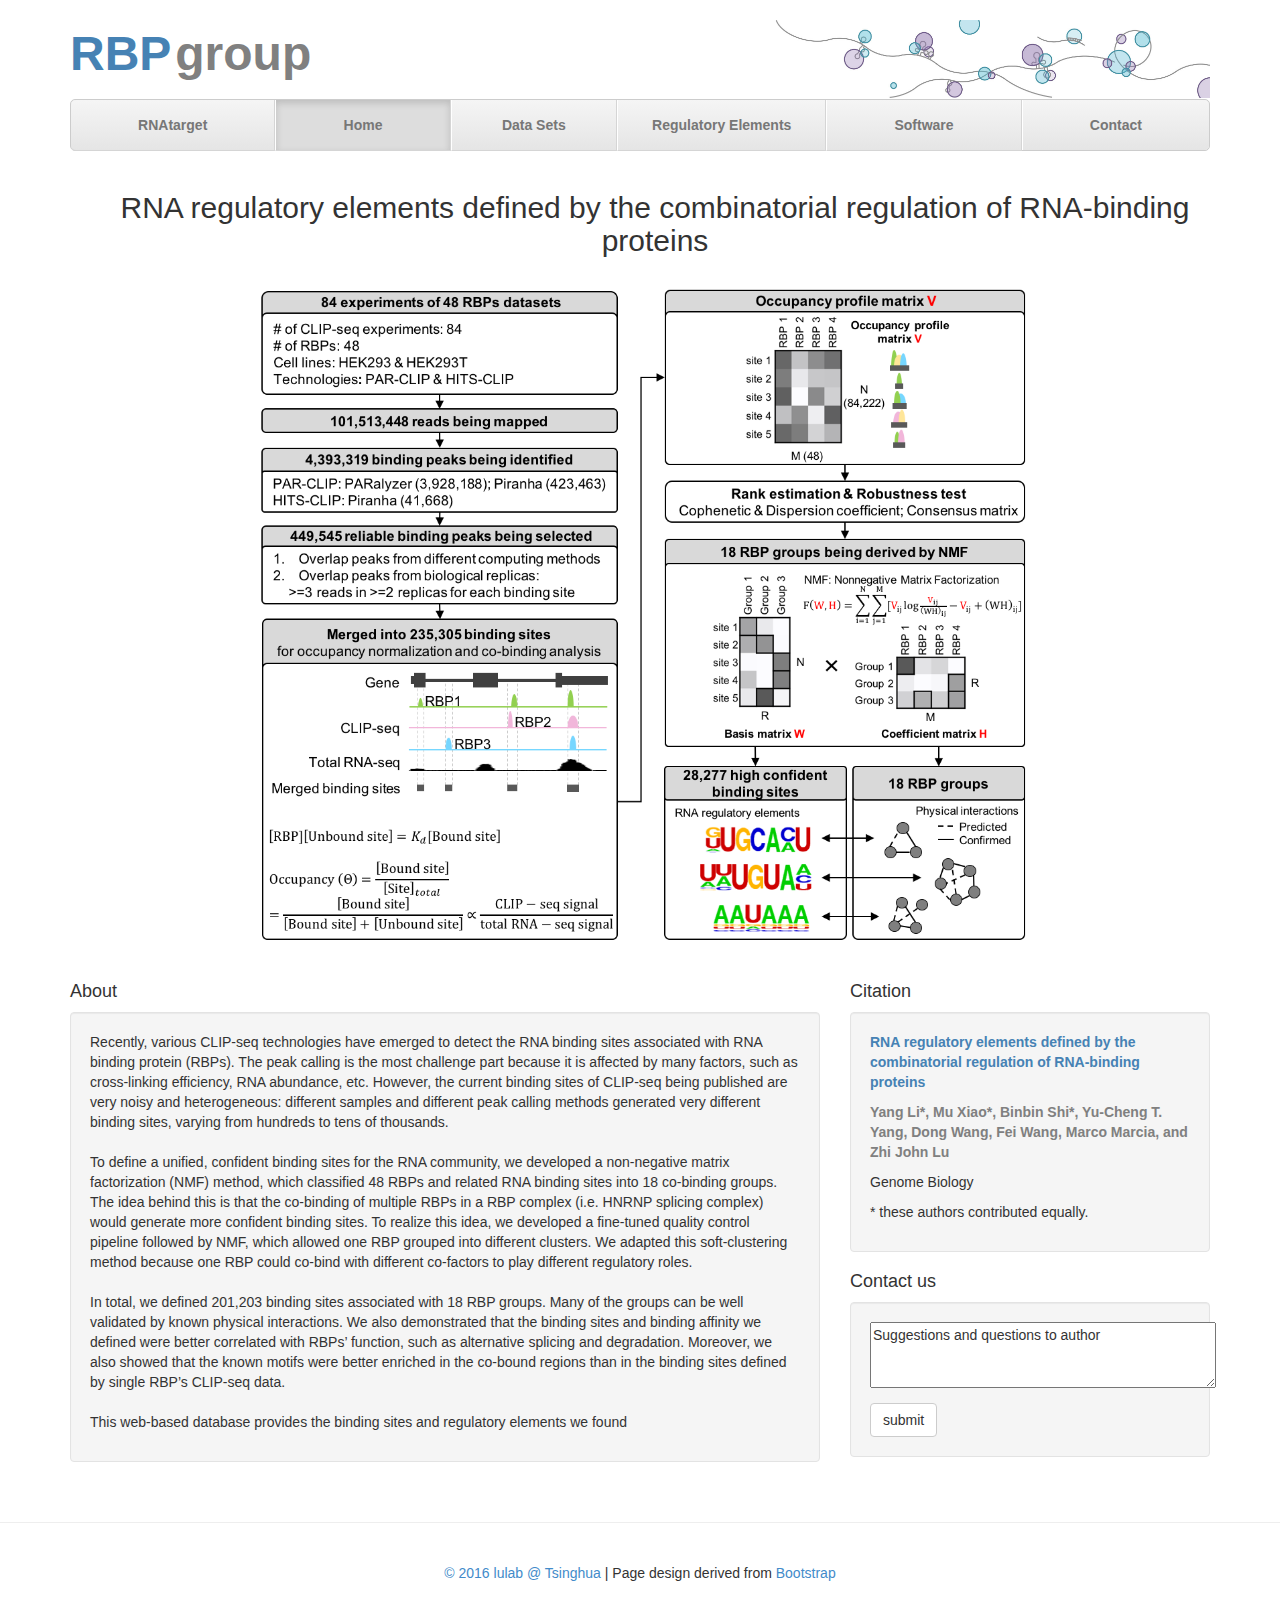
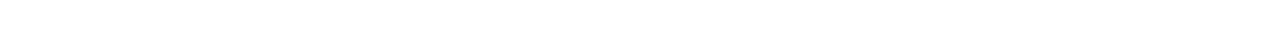
<file: docs/index.html>
<!DOCTYPE html>
<!-- saved from url=(0046)http://v3.bootcss.com/examples/justified-nav/# -->
<html lang="en"><head><meta http-equiv="Content-Type" content="text/html; charset=UTF-8">
    <meta charset="utf-8">
    <meta http-equiv="X-UA-Compatible" content="IE=edge">
    <meta name="viewport" content="width=device-width, initial-scale=1">
    <meta name="description" content="">
    <meta name="author" content="">

    <title>RBPgroup</title>

    <!-- Bootstrap core CSS -->
    <link href="./bootstrap/css/bootstrap.min.css" rel="stylesheet">

    <!-- Custom styles for this template -->
    <link href="./bootstrap/css/justified-nav.css" rel="stylesheet">

    <!-- Just for debugging purposes. Don't actually copy these 2 lines! -->
    <!--[if lt IE 9]><script src="../../assets/js/ie8-responsive-file-warning.js"></script><![endif]-->
    <script src="./bootstrap/js/ie-emulation-modes-warning.js"></script><style type="text/css"></style>

    <!-- HTML5 shim and Respond.js IE8 support of HTML5 elements and media queries -->
    <!--[if lt IE 9]>
      <script src="https://oss.maxcdn.com/html5shiv/3.7.2/html5shiv.min.js"></script>
      <script src="https://oss.maxcdn.com/respond/1.4.2/respond.min.js"></script>
    <![endif]-->
  <script>window["_GOOG_TRANS_EXT_VER"] = "1";</script><script>window["_GOOG_TRANS_EXT_VER"] = "1";</script><script>window["_GOOG_TRANS_EXT_VER"] = "1";</script><script>window["_GOOG_TRANS_EXT_VER"] = "1";</script><script>window["_GOOG_TRANS_EXT_VER"] = "1";</script><script>window["_GOOG_TRANS_EXT_VER"] = "1";</script></head>

<head>
<link rel="bookmark" type="image/x-icon" href="./favicon.ico"/>
<link rel="shortcut icon" href="./favicon.ico"/> 
<link rel="icon" href="./favicon.ico" type="image/x-icon"/>
</head>

  <body>

    <div class="container">
      
      <div class="masthead">
        <p>
          <font size="20" face="arial" color="SteelBlue"><b>RBP</b></font> 
          <font size="20" face="arial" color="grey"><b>group</b></font>
		<img src="./images/RBPgroup_title.jpg" width="40%" align=right>
        </p>
        <ul class="nav nav-justified">
          <li><a href="http://rnatarget.ncrnalab.org">RNAtarget</a></li>
          <li class="active"><a href="./index.html">Home</a></li>
          <li><a href="./DataSet.html">Data Sets</a></li>
          <li><a href="./RegulatoryElements.html">Regulatory Elements</a></li>
          <li><a href="./Software.html">Software</a></li>
          <li><a href="Contact.html">Contact</a></li>
        </ul>
      </div>

      <!-- Jumbotron -->
      <div align=center class=container>
        </br>
        <h2>RNA regulatory elements defined by the combinatorial regulation of RNA-binding proteins</h2>
      </br>
      <img src="./images/content.png" width="70%"></img>
      <p></p>
      </div>
      <!-- Example row of columns -->
      <div class="row">
        <div class="col-lg-8">
          <h4>About</h4>
          <div class="well">
          <p>Recently, various CLIP-seq technologies have emerged to detect the RNA binding sites associated with RNA binding protein (RBPs). The peak calling is the most challenge part because it is affected by many factors, such as cross-linking efficiency, RNA abundance, etc. However, the current binding sites of CLIP-seq being published are very noisy and heterogeneous: different samples and different peak calling methods generated very different binding sites, varying from hundreds to tens of thousands. 
<br></br>
To define a unified, confident binding sites for the RNA community, we developed a non-negative matrix factorization (NMF) method, which classified 48 RBPs and related RNA binding sites into 18 co-binding groups. The idea behind this is that the co-binding of multiple RBPs in a RBP complex (i.e. HNRNP splicing complex) would generate more confident binding sites. To realize this idea, we developed a fine-tuned quality control pipeline followed by NMF, which allowed one RBP grouped into different clusters. We adapted this soft-clustering method because one RBP could co-bind with different co-factors to play different regulatory roles. 
<br></br>
In total, we defined 201,203 binding sites associated with 18 RBP groups. Many of the groups can be well validated by known physical interactions. We also demonstrated that the binding sites and binding affinity we defined were better correlated with RBPs’ function, such as alternative splicing and degradation. Moreover, we also showed that the known motifs were better enriched in the co-bound regions than in the binding sites defined by single RBP’s CLIP-seq data.
<br></br>
This web-based database provides the binding sites and regulatory elements we found
            </p>
	      </div>
        </div>
        
        <div class="col-lg-4">
          <h4>Citation</h4>
          <div class="well">
            <p>
            <font face="arial" color="SteelBlue"><b>RNA regulatory elements defined by the combinatorial regulation of RNA-binding proteins</b></font>
            <p></p>
	    <font color="grey"><b>Yang Li*, Mu Xiao*, Binbin Shi*, Yu-Cheng T. Yang, Dong Wang, Fei Wang, Marco Marcia, and Zhi John Lu</b></font>
	    </p>
            <p>Genome Biology</p>
            <p>* these authors contributed equally.</p>
          </div>
            <h4>Contact us</h4>
            <div class="well">
            <form name="Contact us" action="mailto:liyang01133@gmail.com" method="post">
            <p>
            <textarea name="info" cols="40%" rows="3%" align="center">Suggestions and questions to author</textarea>
            </p>
            <input type="submit" class="btn btn-default" name="email" value="submit">
            </div> 
          </div>
        </div>
	</div>
      <!-- Site footer -->
      <div class="footer">
      <center>
        <p><a href="http://bioinfo.life.tsinghua.edu.cn">&copy; 2016 lulab @ Tsinghua  </a>| Page design derived from <a href = "http://getbootstrap.com/">Bootstrap</a></p>
        <div>
	  <script type="text/javascript" src="//ri.revolvermaps.com/0/0/3.js?i=8hfgo37dzwu&amp;b=0&amp;s=30&amp;m=2&amp;cl=ffffff&amp;co=010020&amp;cd=aa0000&amp;v0=60&amp;v1=60&amp;r=1" async="async"></script>      

<!-- Start of StatCounter Code for Default Guide -->
<script type="text/javascript">
var sc_project=11097376; 
var sc_invisible=0; 
var sc_security="7a1c9402"; 
var scJsHost = (("https:" == document.location.protocol) ?
"https://secure." : "http://www.");
document.write("<sc"+"ript type='text/javascript' src='" +
scJsHost+
"statcounter.com/counter/counter.js'></"+"script>");
</script>
<noscript><div class="statcounter"><a title="shopify stats"
href="http://statcounter.com/shopify/" target="_blank"><img
class="statcounter"
src="//c.statcounter.com/11097376/0/7a1c9402/0/"
alt="shopify stats"></a></div></noscript>
<!-- End of StatCounter Code for Default Guide -->

      </div>
      </center>
      </div>

    </div> <!-- /container -->

    <!-- IE10 viewport hack for Surface/desktop Windows 8 bug -->
    <script src="./bootstrap/js/ie10-viewport-bug-workaround.js"></script>
  

</body></html>
</file>
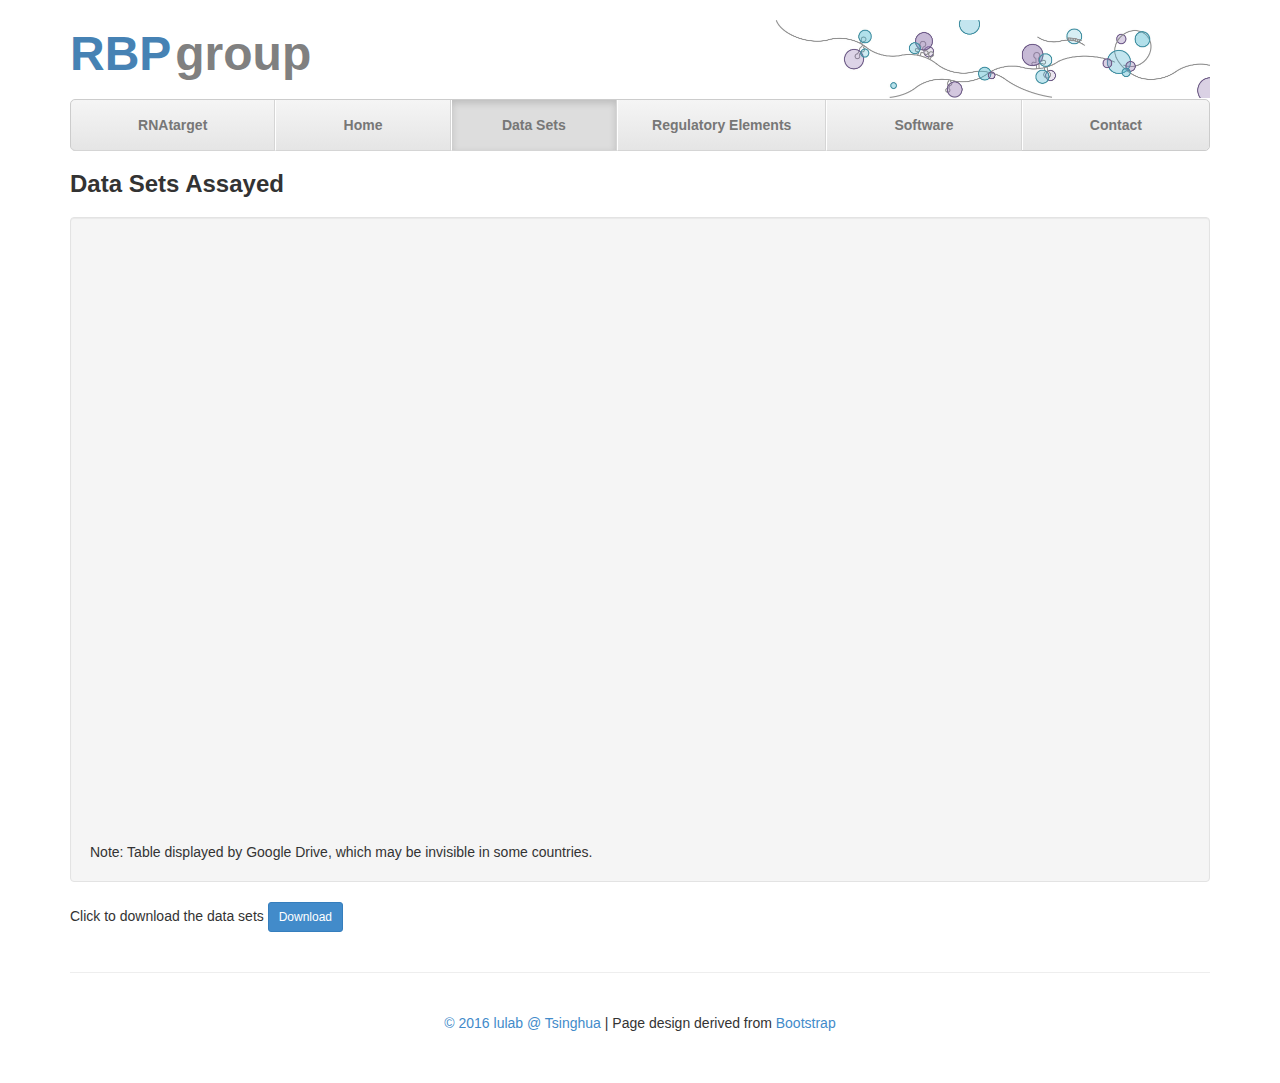
<file: docs/DataSet.html>
<!DOCTYPE html>
<!-- saved from url=(0046)http://v3.bootcss.com/examples/justified-nav/# -->
<html lang="en"><head><meta http-equiv="Content-Type" content="text/html; charset=UTF-8">
    <meta charset="utf-8">
    <meta http-equiv="X-UA-Compatible" content="IE=edge">
    <meta name="viewport" content="width=device-width, initial-scale=1">
    <meta name="description" content="">
    <meta name="author" content="">

    <title>RBPgroup</title>

    <!-- Bootstrap core CSS -->
    <link href="./bootstrap/css/bootstrap.min.css" rel="stylesheet">

    <!-- Custom styles for this template -->
    <link href="./bootstrap/css/justified-nav.css" rel="stylesheet">

    <!-- Just for debugging purposes. Don't actually copy these 2 lines! -->
    <!--[if lt IE 9]><script src="../../assets/js/ie8-responsive-file-warning.js"></script><![endif]-->
    <script src="./bootstrap/js/ie-emulation-modes-warning.js"></script><style type="text/css"></style>

    <!-- HTML5 shim and Respond.js IE8 support of HTML5 elements and media queries -->
    <!--[if lt IE 9]>
      <script src="https://oss.maxcdn.com/html5shiv/3.7.2/html5shiv.min.js"></script>
      <script src="https://oss.maxcdn.com/respond/1.4.2/respond.min.js"></script>
    <![endif]-->
  <script>window["_GOOG_TRANS_EXT_VER"] = "1";</script><script>window["_GOOG_TRANS_EXT_VER"] = "1";</script><script>window["_GOOG_TRANS_EXT_VER"] = "1";</script><script>window["_GOOG_TRANS_EXT_VER"] = "1";</script><script>window["_GOOG_TRANS_EXT_VER"] = "1";</script><script>window["_GOOG_TRANS_EXT_VER"] = "1";</script></head>

<head>
<link rel="bookmark" type="image/x-icon" href="./favicon.ico"/>
<link rel="shortcut icon" href="./favicon.ico"/>
<link rel="icon" href="./favicon.ico" type="image/x-icon"/>
</head>

  <body>

    <div class="container">
      
      <div class="masthead">
        <p>
          <font size="20" face="arial" color="SteelBlue"><b>RBP</b></font> 
          <font size="20" face="arial" color="grey"><b>group</b></font>
		<img src="./images/RBPgroup_title.jpg" width="40%" align=right>
        </p>
        <ul class="nav nav-justified">
          <li><a href="http://rnatarget.ncrnalab.org">RNAtarget</a></li>
          <li><a href="./index.html">Home</a></li>
          <li class="active"><a href="./DataSet.html">Data Sets</a></li>
          <li><a href="./RegulatoryElements.html">Regulatory Elements</a></li>
          <li><a href="./Software.html">Software</a></li>
          <li><a href="Contact.html">Contact</a></li>
        </ul>
      </div>

	  <div>
        <h3><strong>Data Sets Assayed</strong><h3>
      </div>
      <div class="well">
	<iframe src="https://docs.google.com/spreadsheets/d/1eHLogOOq00SLZXGjZj39-x-dcGiDWpL7zWsJGveivr8/pubhtml?widget=true&amp;headers=false" frameborder="0" width="1000" height="600"></iframe>
	<div>Note: Table displayed by Google Drive, which may be invisible in some countries.</div>
      </div>
      <div>
        <p>Click to download the data sets <a class="btn btn-primary btn-sm" href="download/supplementary.dataset.xlsx" role="button">Download</a></p>
      </div>

      <!-- Site footer -->
      <div class="footer">
      <center>
        <p><a href="http://bioinfo.life.tsinghua.edu.cn">&copy; 2016 lulab @ Tsinghua  </a>| Page design derived from <a href = "http://getbootstrap.com/">Bootstrap</a></p>
          <script type="text/javascript" src="//ri.revolvermaps.com/0/0/3.js?i=8hfgo37dzwu&amp;b=0&amp;s=30&amp;m=2&amp;cl=ffffff&amp;co=010020&amp;cd=aa0000&amp;v0=60&amp;v1=60&amp;r=1" async="async"></script>

<!-- Start of StatCounter Code for Default Guide -->
<script type="text/javascript">
var sc_project=11097376;
var sc_invisible=0;
var sc_security="7a1c9402";
var scJsHost = (("https:" == document.location.protocol) ?
"https://secure." : "http://www.");
document.write("<sc"+"ript type='text/javascript' src='" +
scJsHost+
"statcounter.com/counter/counter.js'></"+"script>");
</script>
<noscript><div class="statcounter"><a title="shopify stats"
href="http://statcounter.com/shopify/" target="_blank"><img
class="statcounter"
src="//c.statcounter.com/11097376/0/7a1c9402/0/"
alt="shopify stats"></a></div></noscript>
<!-- End of StatCounter Code for Default Guide -->

      </center>
      </div>

    </div> <!-- /container -->

    <!-- IE10 viewport hack for Surface/desktop Windows 8 bug -->
    <script src="./bootstrap/js/ie10-viewport-bug-workaround.js"></script>
  

</body></html>
</file>
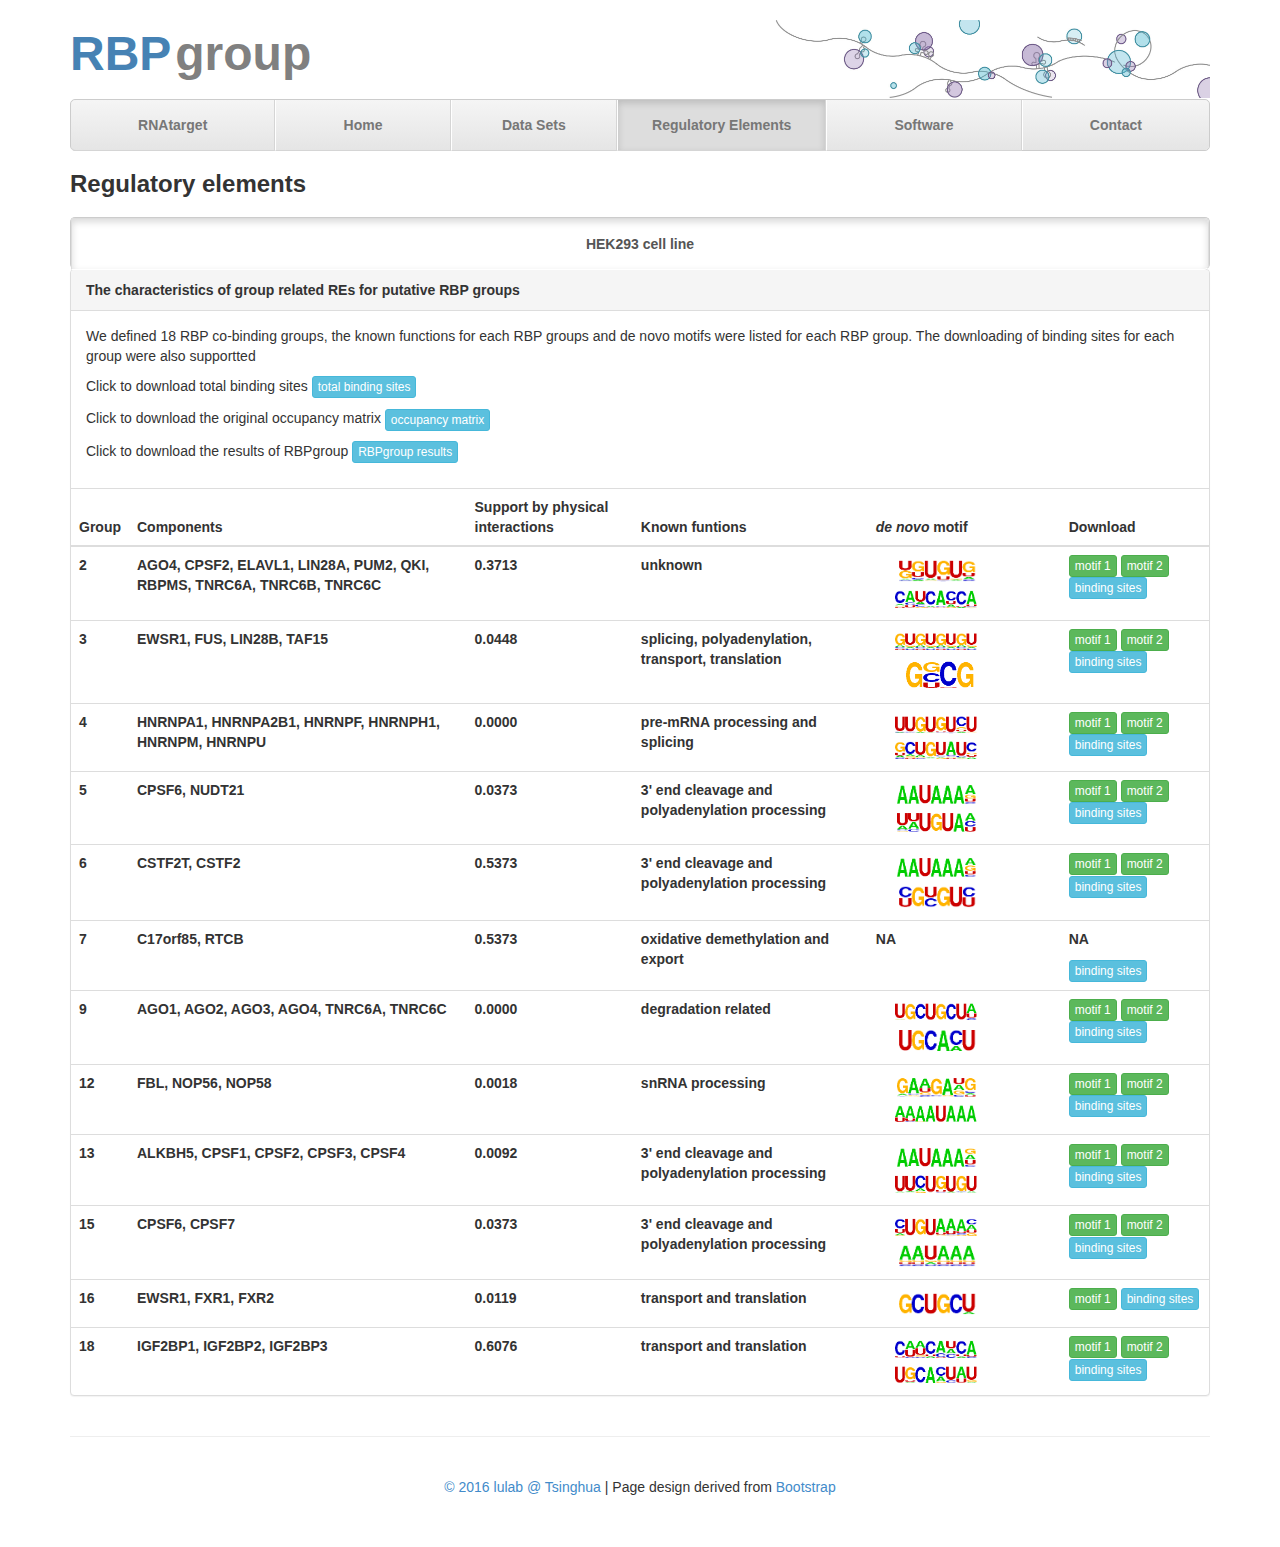
<file: docs/RegulatoryElements.html>
<!DOCTYPE html>
<!-- saved from url=(0046)http://v3.bootcss.com/examples/justified-nav/# -->
<html lang="en"><head><meta http-equiv="Content-Type" content="text/html; charset=UTF-8">
    <meta charset="utf-8">
    <meta http-equiv="X-UA-Compatible" content="IE=edge">
    <meta name="viewport" content="width=device-width, initial-scale=1">
    <meta name="description" content="">
    <meta name="author" content="">

    <title>RBPgroup</title>

    <!-- Bootstrap core CSS -->
    <link href="./bootstrap/css/bootstrap.min.css" rel="stylesheet">

    <!-- Custom styles for this template -->
    <link href="./bootstrap/css/justified-nav.css" rel="stylesheet">

    <!-- Just for debugging purposes. Don't actually copy these 2 lines! -->
    <!--[if lt IE 9]><script src="../../assets/js/ie8-responsive-file-warning.js"></script><![endif]-->
    <script src="./bootstrap/js/ie-emulation-modes-warning.js"></script><style type="text/css"></style>
    <script src="./bootstrap/js/jquery.min.js"></script>
    <script src="./bootstrap/js/bootstrap.min.js"></script>

    <!-- HTML5 shim and Respond.js IE8 support of HTML5 elements and media queries -->
    <!--[if lt IE 9]>
      <script src="https://oss.maxcdn.com/html5shiv/3.7.2/html5shiv.min.js"></script>
      <script src="https://oss.maxcdn.com/respond/1.4.2/respond.min.js"></script>
    <![endif]-->
  <script>window["_GOOG_TRANS_EXT_VER"] = "1";</script><script>window["_GOOG_TRANS_EXT_VER"] = "1";</script><script>window["_GOOG_TRANS_EXT_VER"] = "1";</script><script>window["_GOOG_TRANS_EXT_VER"] = "1";</script><script>window["_GOOG_TRANS_EXT_VER"] = "1";</script><script>window["_GOOG_TRANS_EXT_VER"] = "1";</script></head>



<head>
<link rel="bookmark" type="image/x-icon" href="./favicon.ico"/>
<link rel="shortcut icon" href="./favicon.ico"/>
<link rel="icon" href="./favicon.ico" type="image/x-icon"/>
</head>

  <body>

    <div class="container">
      
      <div class="masthead">
        <p>
          <font size="20" face="arial" color="SteelBlue"><b>RBP</b></font> 
          <font size="20" face="arial" color="grey"><b>group</b></font>
          <img src="./images/RBPgroup_title.jpg" width="40%" align=right>
        </p>
        <ul class="nav nav-justified">
          <li><a href="http://rnatarget.ncrnalab.org">RNAtarget</a></li>
          <li><a href="./index.html">Home</a></li>
          <li><a href="./DataSet.html">Data Sets</a></li>
          <li class="active"><a href="./RegulatoryElements.html">Regulatory Elements</a></li>
          <li><a href="./Software.html">Software</a></li>
          <li><a href="Contact.html">Contact</a></li>
        </ul>
      </div>
     
      <div>
        <h3><strong>Regulatory elements</strong><h3>
      </div> 

      <ul class="nav nav-tabs nav-justified">
      <li class="active"><a href="#HEK293" data-toggle="tab">HEK293 cell line</a></li>
<!--      <li><a href="#HepG2" data-toggle="tab">HepG2 cell line</a></li>
      <li><a href="#K562" data-toggle="tab">K562 cell line</a></li>
-->
      </ul>

<div class="tab-content">
   <div class="tab-pane fade in active" id="HEK293">
      <div class="panel panel-default">
      <!-- Default panel contents -->
        <div class="panel-heading"><b>The characteristics of group related REs for putative RBP groups</b>
        </div>
          <div class="panel-body">
            <p>We defined 18 RBP co-binding groups, the known functions for each RBP groups and de novo motifs were listed for each RBP group. The downloading of binding sites for each group were also supportted</p>
            <p>Click to download total binding sites <a class="btn btn-info btn-xs" href="download/HEK293.mRNA.total.binding.sites.bed" role="button">total binding sites</a></p>
            <p>Click to download the original occupancy matrix <a class="btn btn-info btn-xs" href="download/RBPgroup/data/HEK293Dataset.normMx.normMx.scaledTheta.mRNA.mx" role="button">occupancy matrix</a></p>
            <p>Click to download the results of RBPgroup <a class="btn btn-info btn-xs" href="download/RBPgroup_results.tar.gz" role="button">RBPgroup results</a></p>
	</div>

      <!-- Table -->
        <table class="table">
          <thead>
            <tr>
		  <th>Group</th>
  <th>Components</th>
		  <th>Support by physical interactions</th>
		  <th>Known funtions</th>
		  <th><i>de novo</i> motif</th>
		  <th>Download</th>
		</tr>
	  </thead>
	  <tbody>
            <tr>
		  <th>2</th>
		  <th>AGO4, CPSF2, ELAVL1, LIN28A, PUM2, QKI, RBPMS, TNRC6A, TNRC6B, TNRC6C</th>
		  <th>0.3713</th>
		  <th>unknown</th>
		  <th>
                    <img src="./images/motifs/group.2.motif1.logo.png" width="60%"></img>
                    </br>
                    <img src="./images/motifs/group.2.motif2.logo.png" width="60%"></img>
                  </th>
		  <th>
                    <div>
                    <a class="btn btn-success btn-xs" href="download/motifs/group.2.motif1.txt" role="button" >motif 1</a>
                    <a class="btn btn-success btn-xs" href="download/motifs/group.2.motif2.txt" role="button" >motif 2</a>
                    </div>
                    <a class="btn btn-info btn-xs" href="download/REs/group.2.related.binding.sites.bed" role="button">binding sites</a>
		 </th>
		</tr>
		<tr>
		  <th>3</th>
		  <th>EWSR1, FUS, LIN28B, TAF15</th>
		  <th>0.0448</th>
		  <th>splicing, polyadenylation, transport, translation</th>
                  <th>
                    <img src="./images/motifs/group.3.motif1.logo.png" width="60%"></img>
                    </br>
                    <img src="./images/motifs/group.3.motif2.logo.png" width="60%"></img>
                  </th>
		  <th>
			<a class="btn btn-success btn-xs" href="download/motifs/group.3.motif1.txt" role="button" >motif 1</a>
			<a class="btn btn-success btn-xs" href="download/motifs/group.3.motif2.txt" role="button" >motif 2</a>
                        <a class="btn btn-info btn-xs" href="download/REs/group.3.related.binding.sites.bed" role="button">binding sites</a>
		  </th>
        </tr>
		<tr>
		  <th>4</th>
		  <th>HNRNPA1, HNRNPA2B1, HNRNPF, HNRNPH1, HNRNPM, HNRNPU</th>
		  <th>0.0000</th>
		  <th>pre-mRNA processing and splicing</th>
                  <th>
                    <img src="./images/motifs/group.4.motif1.logo.png" width="60%"></img>
                    </br>
                    <img src="./images/motifs/group.4.motif2.logo.png" width="60%"></img>
                  </th>
		  <th>
                        <a class="btn btn-success btn-xs" href="download/motifs/group.4.motif1.txt" role="button" >motif 1</a>
                        <a class="btn btn-success btn-xs" href="download/motifs/group.4.motif2.txt" role="button" >motif 2</a>
			<a class="btn btn-info btn-xs" href="download/REs/group.4.related.binding.sites.bed" role="button">binding sites</a>
		  </th>
        </tr>
		<tr>
		  <th>5</th>
		  <th>CPSF6, NUDT21</th>
		  <th>0.0373</th>
		  <th>3' end cleavage and polyadenylation processing</th>
                  <th>
                    <img src="./images/motifs/group.5.motif1.logo.png" width="60%"></img>
                    </br>
                    <img src="./images/motifs/group.5.motif2.logo.png" width="60%"></img>
                  </th>
		  <th>
                        <a class="btn btn-success btn-xs" href="download/motifs/group.5.motif1.txt" role="button" >motif 1</a>
                        <a class="btn btn-success btn-xs" href="download/motifs/group.5.motif2.txt" role="button" >motif 2</a>
			<a class="btn btn-info btn-xs" href="download/REs/group.5.related.binding.sites.bed" role="button">binding sites</a>
		  </th>
        </tr>
		<tr>
		  <th>6</th>
		  <th>CSTF2T, CSTF2</th>
		  <th>0.5373</th>
		  <th>3' end cleavage and polyadenylation processing</th>
                  <th>
                    <img src="./images/motifs/group.6.motif1.logo.png" width="60%"></img>
                    </br>
                    <img src="./images/motifs/group.6.motif2.logo.png" width="60%"></img>
                  </th>
		  <th>
                        <a class="btn btn-success btn-xs" href="download/motifs/group.6.motif1.txt" role="button" >motif 1</a>
                        <a class="btn btn-success btn-xs" href="download/motifs/group.6.motif2.txt" role="button" >motif 2</a>
			<a class="btn btn-info btn-xs" href="download/REs/group.6.related.binding.sites.bed" role="button">binding sites</a>
		  </th>
        </tr>
		<tr>
		  <th>7</th>
		  <th>C17orf85, RTCB</th>
		  <th>0.5373</th>
		  <th>oxidative demethylation and export</th>
		  <th>NA</th>
		  <th>
                    <p>NA</p>
                    <a class="btn btn-info btn-xs" href="download/REs/group.7.related.binding.sites.bed" role="button">binding sites</a>
		  </th>
        </tr>
        <tr>
		  <th>9</th>
		  <th>AGO1, AGO2, AGO3, AGO4, TNRC6A, TNRC6C</th>
		  <th>0.0000</th>
		  <th>degradation related</th>
                  <th>
                    <img src="./images/motifs/group.9.motif1.logo.png" width="60%"></img>
                    </br>
                    <img src="./images/motifs/group.9.motif2.logo.png" width="60%"></img>
                  </th>
		  <th>
                        <a class="btn btn-success btn-xs" href="download/motifs/group.9.motif1.txt" role="button" >motif 1</a>
                        <a class="btn btn-success btn-xs" href="download/motifs/group.9.motif2.txt" role="button" >motif 2</a>
			<a class="btn btn-info btn-xs" href="download/REs/group.9.related.binding.sites.bed" role="button">binding sites</a>
		  </th>
        </tr>
		</tr>
		  <th>12</th>
		  <th>FBL, NOP56, NOP58</th>
		  <th>0.0018</th>
		  <th>snRNA processing</th>
                  <th>
                    <img src="./images/motifs/group.12.motif1.logo.png" width="60%"></img>
                    </br>
                    <img src="./images/motifs/group.12.motif2.logo.png" width="60%"></img>
                  </th>
		  <th>
                        <a class="btn btn-success btn-xs" href="download/motifs/group.12.motif1.txt" role="button" >motif 1</a>
                        <a class="btn btn-success btn-xs" href="download/motifs/group.12.motif2.txt" role="button" >motif 2</a>
			<a class="btn btn-info btn-xs" href="download/REs/group.12.related.binding.sites.bed" role="button">binding sites</a>
		  </th>
		</tr>
        <tr>
          <th>13</th>
          <th>ALKBH5, CPSF1, CPSF2, CPSF3, CPSF4</th>
          <th>0.0092</th>
          <th>3' end cleavage and polyadenylation processing</th>
                  <th>
                    <img src="./images/motifs/group.13.motif1.logo.png" width="60%"></img>
                    </br>
                    <img src="./images/motifs/group.13.motif2.logo.png" width="60%"></img>
                  </th>
          <th>
            <a class="btn btn-success btn-xs" href="download/motifs/group.13.motif1.txt" role="button" >motif 1</a>
            <a class="btn btn-success btn-xs" href="download/motifs/group.13.motif2.txt" role="button" >motif 2</a>
            <a class="btn btn-info btn-xs" href="download/REs/group.13.related.binding.sites.bed" role="button">binding sites</a>
          </th>
        </tr>
        <tr>
          <th>15</th>
          <th>CPSF6, CPSF7</th>
          <th>0.0373</th>
          <th>3' end cleavage and polyadenylation processing</th>
                  <th>
                    <img src="./images/motifs/group.15.motif1.logo.png" width="60%"></img>
                    </br>
                    <img src="./images/motifs/group.15.motif2.logo.png" width="60%"></img>
                  </th>
          <th>
            <a class="btn btn-success btn-xs" href="download/motifs/group.15.motif1.txt" role="button" >motif 1</a>
            <a class="btn btn-success btn-xs" href="download/motifs/group.15.motif2.txt" role="button" >motif 2</a>
            <a class="btn btn-info btn-xs" href="download/REs/group.15.related.binding.sites.bed" role="button">binding sites</a>
          </th>
        </tr>
        <tr>
          <th>16</th>
          <th>EWSR1, FXR1, FXR2</th>
          <th>0.0119</th>
          <th>transport and translation</th>
                  <th>
                    <img src="./images/motifs/group.16.motif1.logo.png" width="60%"></img>
                  </th>
          <th>
            <a class="btn btn-success btn-xs" href="download/motifs/group.16.motif1.txt" role="button" >motif 1</a>
            <a class="btn btn-info btn-xs" href="download/REs/group.16.related.binding.sites.bed" role="button">binding sites</a>
          </th>
        </tr>
        <tr>
          <th>18</th>
          <th>IGF2BP1, IGF2BP2, IGF2BP3</th>
          <th>0.6076</th>
          <th>transport and translation</th>
                  <th>
                    <img src="./images/motifs/group.18.motif1.logo.png" width="60%"></img>
                    </br>
                    <img src="./images/motifs/group.18.motif2.logo.png" width="60%"></img>
                  </th>
          <th>
            <a class="btn btn-success btn-xs" href="download/motifs/group.18.motif1.txt" role="button" >motif 1</a>
            <a class="btn btn-success btn-xs" href="download/motifs/group.18.motif2.txt" role="button" >motif 2</a>            
            <a class="btn btn-info btn-xs" href="download/REs/group.18.related.binding.sites.bed" role="button">binding sites</a>
          </th>
        </tr>
	  </tbody>
        </table>
      </div>
    </div>

    <div class="tab-pane fade" id="HepG2">
      <div class="panel panel-default">
      <!-- Default panel contents -->
        <div class="panel-heading"><b>The characteristics of group related REs for putative RBP groups</b>
        </div>
          <div class="panel-body">
            <p>We defined 12 RBP co-binding groups, the known functions for each RBP groups and de novo motifs were listed for each RBP group. The downloading of binding sites for each group were also supportted</p>
            <p>Click to download total binding sites <a class="btn btn-info btn-xs" href="download/HEK293.mRNA.total.binding.sites.bed" role="button">total binding sites</a></p>
            <p>Click to download basis matrix <a class="btn btn-info btn-xs" href="download/HEK293.mRNA.18.basis.mx.txt" role="button">basis matrix</a></p>
          </div>

      <!-- Table -->
        <table class="table">
          <thead>
            <tr>
                  <th>Group</th>
  <th>Components</th>
                  <th>Support by physical interactions</th>
                  <th>Known funtions</th>
                  <th><i>de novo</i> motif</th>
                  <th>Download</th>
                </tr>
          </thead>
          <tbody>
            <tr>
                  <th>2</th>
                  <th>AGO4, CPSF2, ELAVL1, LIN28A, PUM2, QKI, RBPMS, TNRC6A, TNRC6B, TNRC6C</th>
                  <th>0.3713</th>
                  <th>unknown</th>
                  <th>
                    <img src="./images/motifs/group.2.motif1.logo.png" width="60%"></img>
                    </br>
                    <img src="./images/motifs/group.2.motif2.logo.png" width="60%"></img>
                  </th>
                  <th>
                    <div>
                    <a class="btn btn-success btn-xs" href="download/motifs/group.2.motif1.txt" role="button" >motif 1</a>
                    <a class="btn btn-success btn-xs" href="download/motifs/group.2.motif2.txt" role="button" >motif 2</a>
                    </div>
                    <a class="btn btn-info btn-xs" href="download/REs/group.2.related.binding.sites.bed" role="button">binding sites</a>
                 </th>
                </tr>
                <tr>
          </tbody>
        </table>
      </div>
   </div>

<div class="tab-pane fade" id="K562">
<div class="panel panel-default">
      <!-- Default panel contents -->
        <div class="panel-heading"><b>The characteristics of group related REs for putative RBP groups</b>
        </div>
          <div class="panel-body">
            <p>We defined 18 RBP co-binding groups, the known functions for each RBP groups and de novo motifs were listed for each RBP group. The downloading of binding sites for each group were also supportted</p>
            <p>Click to download total binding sites <a class="btn btn-info btn-xs" href="download/HEK293.mRNA.total.binding.sites.bed" role="button">total binding sites</a></p>
            <p>Click to download basis matrix <a class="btn btn-info btn-xs" href="download/HEK293.mRNA.18.basis.mx.txt" role="button">basis matrix</a></p>
          </div>

      <!-- Table -->
        <table class="table">
          <thead>
            <tr>
                  <th>Group</th>
  <th>Components</th>
                  <th>Support by physical interactions</th>
                  <th>Known funtions</th>
                  <th><i>de novo</i> motif</th>
                  <th>Download</th>
                </tr>
          </thead>
          <tbody>
            <tr>
                  <th>2</th>
                  <th>AGO4, CPSF2, ELAVL1, LIN28A, PUM2, QKI, RBPMS, TNRC6A, TNRC6B, TNRC6C</th>
                  <th>0.3713</th>
                  <th>unknown</th>
                  <th>
                    <img src="./images/motifs/group.2.motif1.logo.png" width="60%"></img>
                    </br>
                    <img src="./images/motifs/group.2.motif2.logo.png" width="60%"></img>
                  </th>
                  <th>
                    <div>
                    <a class="btn btn-success btn-xs" href="download/motifs/group.2.motif1.txt" role="button" >motif 1</a>
                    <a class="btn btn-success btn-xs" href="download/motifs/group.2.motif2.txt" role="button" >motif 2</a>
                    </div>
                    <a class="btn btn-info btn-xs" href="download/REs/group.2.related.binding.sites.bed" role="button">binding sites</a>
                 </th>
                </tr>
                <tr>
          </tbody>
        </table>
      </div>
   </div>
</div>

      <!-- Site footer -->
      <div class="footer">
      <center>
        <p><a href="http://bioinfo.life.tsinghua.edu.cn">&copy; 2016 lulab @ Tsinghua  </a>| Page design derived from <a href = "http://getbootstrap.com/">Bootstrap</a></p>
          <script type="text/javascript" src="//ri.revolvermaps.com/0/0/3.js?i=8hfgo37dzwu&amp;b=0&amp;s=30&amp;m=2&amp;cl=ffffff&amp;co=010020&amp;cd=aa0000&amp;v0=60&amp;v1=60&amp;r=1" async="async"></script>

<!-- Start of StatCounter Code for Default Guide -->
<script type="text/javascript">
var sc_project=11097376;
var sc_invisible=0;
var sc_security="7a1c9402";
var scJsHost = (("https:" == document.location.protocol) ?
"https://secure." : "http://www.");
document.write("<sc"+"ript type='text/javascript' src='" +
scJsHost+
"statcounter.com/counter/counter.js'></"+"script>");
</script>
<noscript><div class="statcounter"><a title="shopify stats"
href="http://statcounter.com/shopify/" target="_blank"><img
class="statcounter"
src="//c.statcounter.com/11097376/0/7a1c9402/0/"
alt="shopify stats"></a></div></noscript>
<!-- End of StatCounter Code for Default Guide -->

      </center>
      </div>

    </div> <!-- /container -->

    <!-- IE10 viewport hack for Surface/desktop Windows 8 bug -->
    <script src="./bootstrap/js/ie10-viewport-bug-workaround.js"></script>
  

</body></html>
</file>
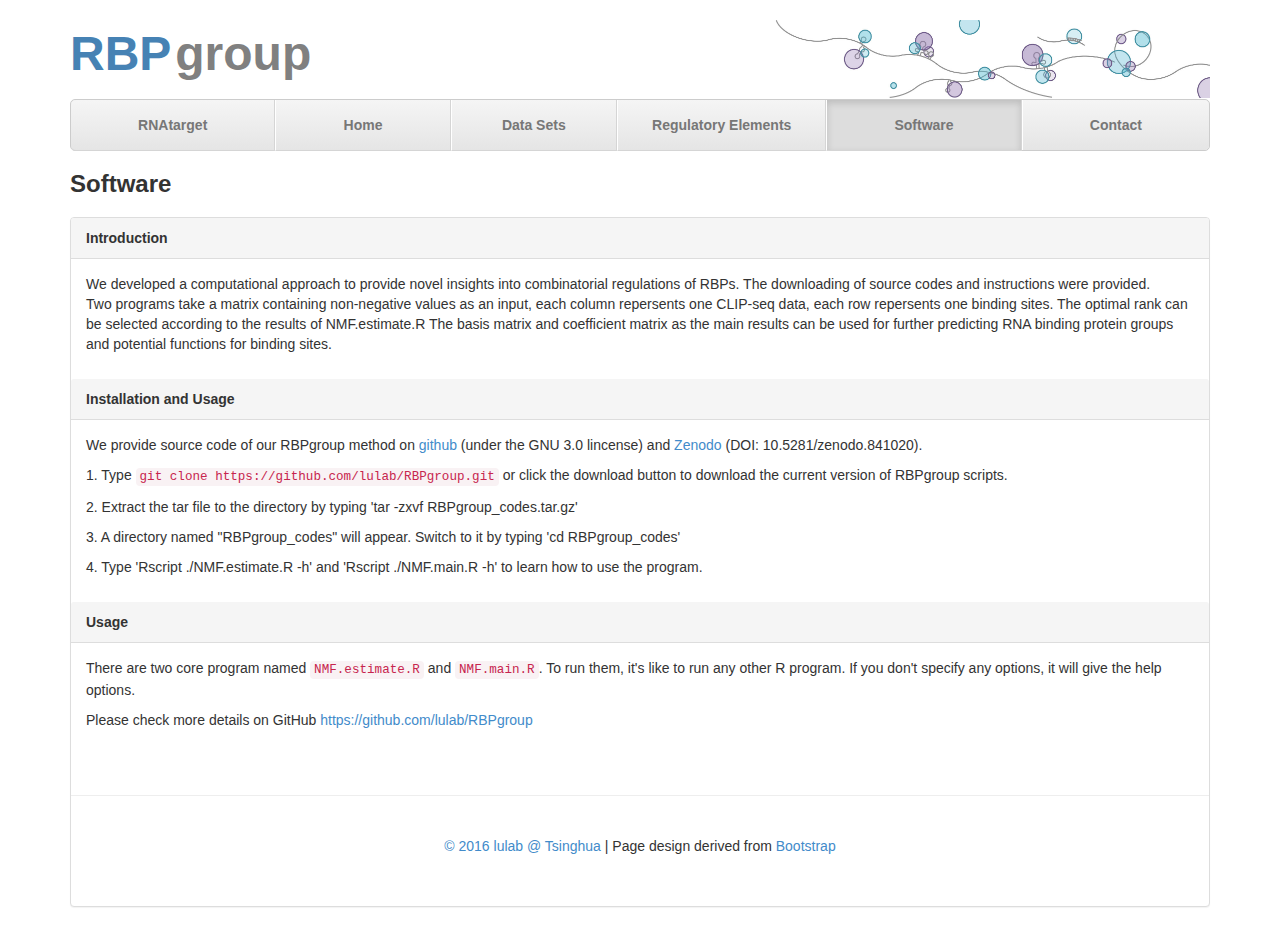
<file: docs/Software.html>
<!DOCTYPE html>
<!-- saved from url=(0046)http://v3.bootcss.com/examples/justified-nav/# -->
<html lang="en"><head><meta http-equiv="Content-Type" content="text/html; charset=UTF-8">
    <meta charset="utf-8">
    <meta http-equiv="X-UA-Compatible" content="IE=edge">
    <meta name="viewport" content="width=device-width, initial-scale=1">
    <meta name="description" content="">
    <meta name="author" content="">

    <title>RBPgroup</title>

    <!-- Bootstrap core CSS -->
    <link href="./bootstrap/css/bootstrap.min.css" rel="stylesheet">

    <!-- Custom styles for this template -->
    <link href="./bootstrap/css/justified-nav.css" rel="stylesheet">

    <!-- Just for debugging purposes. Don't actually copy these 2 lines! -->
    <!--[if lt IE 9]><script src="../../assets/js/ie8-responsive-file-warning.js"></script><![endif]-->
    <script src="./bootstrap/js/ie-emulation-modes-warning.js"></script><style type="text/css"></style>
    <script src="./bootstrap/js/jquery.min.js"></script>
    <script src="./bootstrap/js/bootstrap.min.js"></script>

    <!-- HTML5 shim and Respond.js IE8 support of HTML5 elements and media queries -->
    <!--[if lt IE 9]>
      <script src="https://oss.maxcdn.com/html5shiv/3.7.2/html5shiv.min.js"></script>
      <script src="https://oss.maxcdn.com/respond/1.4.2/respond.min.js"></script>
    <![endif]-->
  <script>window["_GOOG_TRANS_EXT_VER"] = "1";</script><script>window["_GOOG_TRANS_EXT_VER"] = "1";</script><script>window["_GOOG_TRANS_EXT_VER"] = "1";</script><script>window["_GOOG_TRANS_EXT_VER"] = "1";</script><script>window["_GOOG_TRANS_EXT_VER"] = "1";</script><script>window["_GOOG_TRANS_EXT_VER"] = "1";</script></head>



<head>
<link rel="bookmark" type="image/x-icon" href="./favicon.ico"/>
<link rel="shortcut icon" href="./favicon.ico"/>
<link rel="icon" href="./favicon.ico" type="image/x-icon"/>
</head>

  <body>

    <div class="container">
      
      <div class="masthead">
        <p>
          <font size="20" face="arial" color="SteelBlue"><b>RBP</b></font> 
          <font size="20" face="arial" color="grey"><b>group</b></font>
          <img src="./images/RBPgroup_title.jpg" width="40%" align=right>
        </p>
        <ul class="nav nav-justified">
          <li><a href="http://rnatarget.ncrnalab.org">RNAtarget</a></li>
          <li><a href="./index.html">Home</a></li>
          <li><a href="./DataSet.html">Data Sets</a></li>
          <li><a href="./RegulatoryElements.html">Regulatory Elements</a></li>
          <li class="active"><a href="./Software.html">Software</a></li>
          <li><a href="Contact.html">Contact</a></li>
        </ul>
      </div>
     
      <div>
        <h3><strong>Software</strong><h3>
      </div> 

      <div class="panel panel-default">
      <!-- Default panel contents -->
        <div class="panel-heading"><b>Introduction</b>
        </div>
          <div class="panel-body">
            <p>We developed a computational approach to provide novel insights into combinatorial regulations of RBPs. The downloading of source codes and instructions were provided.</br>Two programs take a matrix containing non-negative values as an input, each column repersents one CLIP-seq data, each row repersents one binding sites. The optimal rank can be selected according to the results of NMF.estimate.R The basis matrix and coefficient matrix as the main results can be used for further predicting RNA binding protein groups and potential functions for binding sites.</p>
          </div>
        <div class="panel-heading"><b>Installation and Usage</b>
        </div>
          <div class="panel-body">
          <p> We provide source code of our RBPgroup method on <a href=https://github.com/lulab/RBPgroup>github</a> (under the GNU 3.0 lincense) and <a href=http://doi.org/10.5281/zenodo.841020>Zenodo</a> (DOI: 10.5281/zenodo.841020).
          <p>1. Type <code>git clone https://github.com/lulab/RBPgroup.git</code> or click the download button to download the current version of RBPgroup scripts.</p>
          <p>2. Extract the tar file to the directory by typing 'tar -zxvf RBPgroup_codes.tar.gz'</p>
          <p>3. A directory named "RBPgroup_codes" will appear. Switch to it by typing 'cd RBPgroup_codes'</p> 
          <p>4. Type 'Rscript ./NMF.estimate.R -h' and 'Rscript ./NMF.main.R -h' to learn how to use the program. 
          </div>
        <div class="panel-heading"><b>Usage</b>
        </div>
          <div class="panel-body">
          <p>There are two core program named <code>NMF.estimate.R</code> and <code>NMF.main.R</code>. To run them, it's like to run any other R program. If you don't specify any options, it will give the help options.</p>
          <p>Please check more details on GitHub <a href=https://github.com/lulab/RBPgroup>https://github.com/lulab/RBPgroup</a></p>
          </div>

      <!-- Site footer -->
      <div class="footer">
      <center>
        <p><a href="http://bioinfo.life.tsinghua.edu.cn">&copy; 2016 lulab @ Tsinghua  </a>| Page design derived from <a href = "http://getbootstrap.com/">Bootstrap</a></p>
          <script type="text/javascript" src="//ri.revolvermaps.com/0/0/3.js?i=8hfgo37dzwu&amp;b=0&amp;s=30&amp;m=2&amp;cl=ffffff&amp;co=010020&amp;cd=aa0000&amp;v0=60&amp;v1=60&amp;r=1" async="async"></script>

<!-- Start of StatCounter Code for Default Guide -->
<script type="text/javascript">
var sc_project=11097376;
var sc_invisible=0;
var sc_security="7a1c9402";
var scJsHost = (("https:" == document.location.protocol) ?
"https://secure." : "http://www.");
document.write("<sc"+"ript type='text/javascript' src='" +
scJsHost+
"statcounter.com/counter/counter.js'></"+"script>");
</script>
<noscript><div class="statcounter"><a title="shopify stats"
href="http://statcounter.com/shopify/" target="_blank"><img
class="statcounter"
src="//c.statcounter.com/11097376/0/7a1c9402/0/"
alt="shopify stats"></a></div></noscript>
<!-- End of StatCounter Code for Default Guide -->

      </center>
      </div>

    </div> <!-- /container -->

    <!-- IE10 viewport hack for Surface/desktop Windows 8 bug -->
    <script src="./bootstrap/js/ie10-viewport-bug-workaround.js"></script>
  

</body></html>
</file>
<file: docs/bootstrap/css/justified-nav.css>
body {
  padding-top: 20px;
}

.footer {
  padding-top: 40px;
  padding-bottom: 40px;
  margin-top: 40px;
  border-top: 1px solid #eee;
}

/* Main marketing message and sign up button */
.jumbotron {
  text-align: center;
  background-color: transparent;
}
.jumbotron .btn {
  padding: 14px 24px;
  font-size: 21px;
}

/* Customize the nav-justified links to be fill the entire space of the .navbar */

.nav-justified {
  background-color: #eee;
  border: 1px solid #ccc;
  border-radius: 5px;
}
.nav-justified > li > a {
  padding-top: 15px;
  padding-bottom: 15px;
  margin-bottom: 0;
  font-weight: bold;
  color: #777;
  text-align: center;
  background-color: #e5e5e5; /* Old browsers */
  background-image: -webkit-gradient(linear, left top, left bottom, from(#f5f5f5), to(#e5e5e5));
  background-image: -webkit-linear-gradient(top, #f5f5f5 0%, #e5e5e5 100%);
  background-image:      -o-linear-gradient(top, #f5f5f5 0%, #e5e5e5 100%);
  background-image: -webkit-gradient(linear, left top, left bottom, from(top), color-stop(0%, #f5f5f5), to(#e5e5e5));
  background-image:         linear-gradient(top, #f5f5f5 0%, #e5e5e5 100%);
  filter: progid:DXImageTransform.Microsoft.gradient( startColorstr='#f5f5f5', endColorstr='#e5e5e5',GradientType=0 ); /* IE6-9 */
  background-repeat: repeat-x; /* Repeat the gradient */
  border-bottom: 1px solid #d5d5d5;
}
.nav-justified > .active > a,
.nav-justified > .active > a:hover,
.nav-justified > .active > a:focus {
  background-color: #ddd;
  background-image: none;
  -webkit-box-shadow: inset 0 3px 7px rgba(0,0,0,.15);
          box-shadow: inset 0 3px 7px rgba(0,0,0,.15);
}
.nav-justified > li:first-child > a {
  border-radius: 5px 5px 0 0;
}
.nav-justified > li:last-child > a {
  border-bottom: 0;
  border-radius: 0 0 5px 5px;
}

@media (min-width: 768px) {
  .nav-justified {
    max-height: 52px;
  }
  .nav-justified > li > a {
    border-right: 1px solid #d5d5d5;
    border-left: 1px solid #fff;
  }
  .nav-justified > li:first-child > a {
    border-left: 0;
    border-radius: 5px 0 0 5px;
  }
  .nav-justified > li:last-child > a {
    border-right: 0;
    border-radius: 0 5px 5px 0;
  }
}

/* Responsive: Portrait tablets and up */
@media screen and (min-width: 768px) {
  /* Remove the padding we set earlier */
  .masthead,
  .marketing,
  .footer {
    padding-right: 0;
    padding-left: 0;
  }
}
</file>
